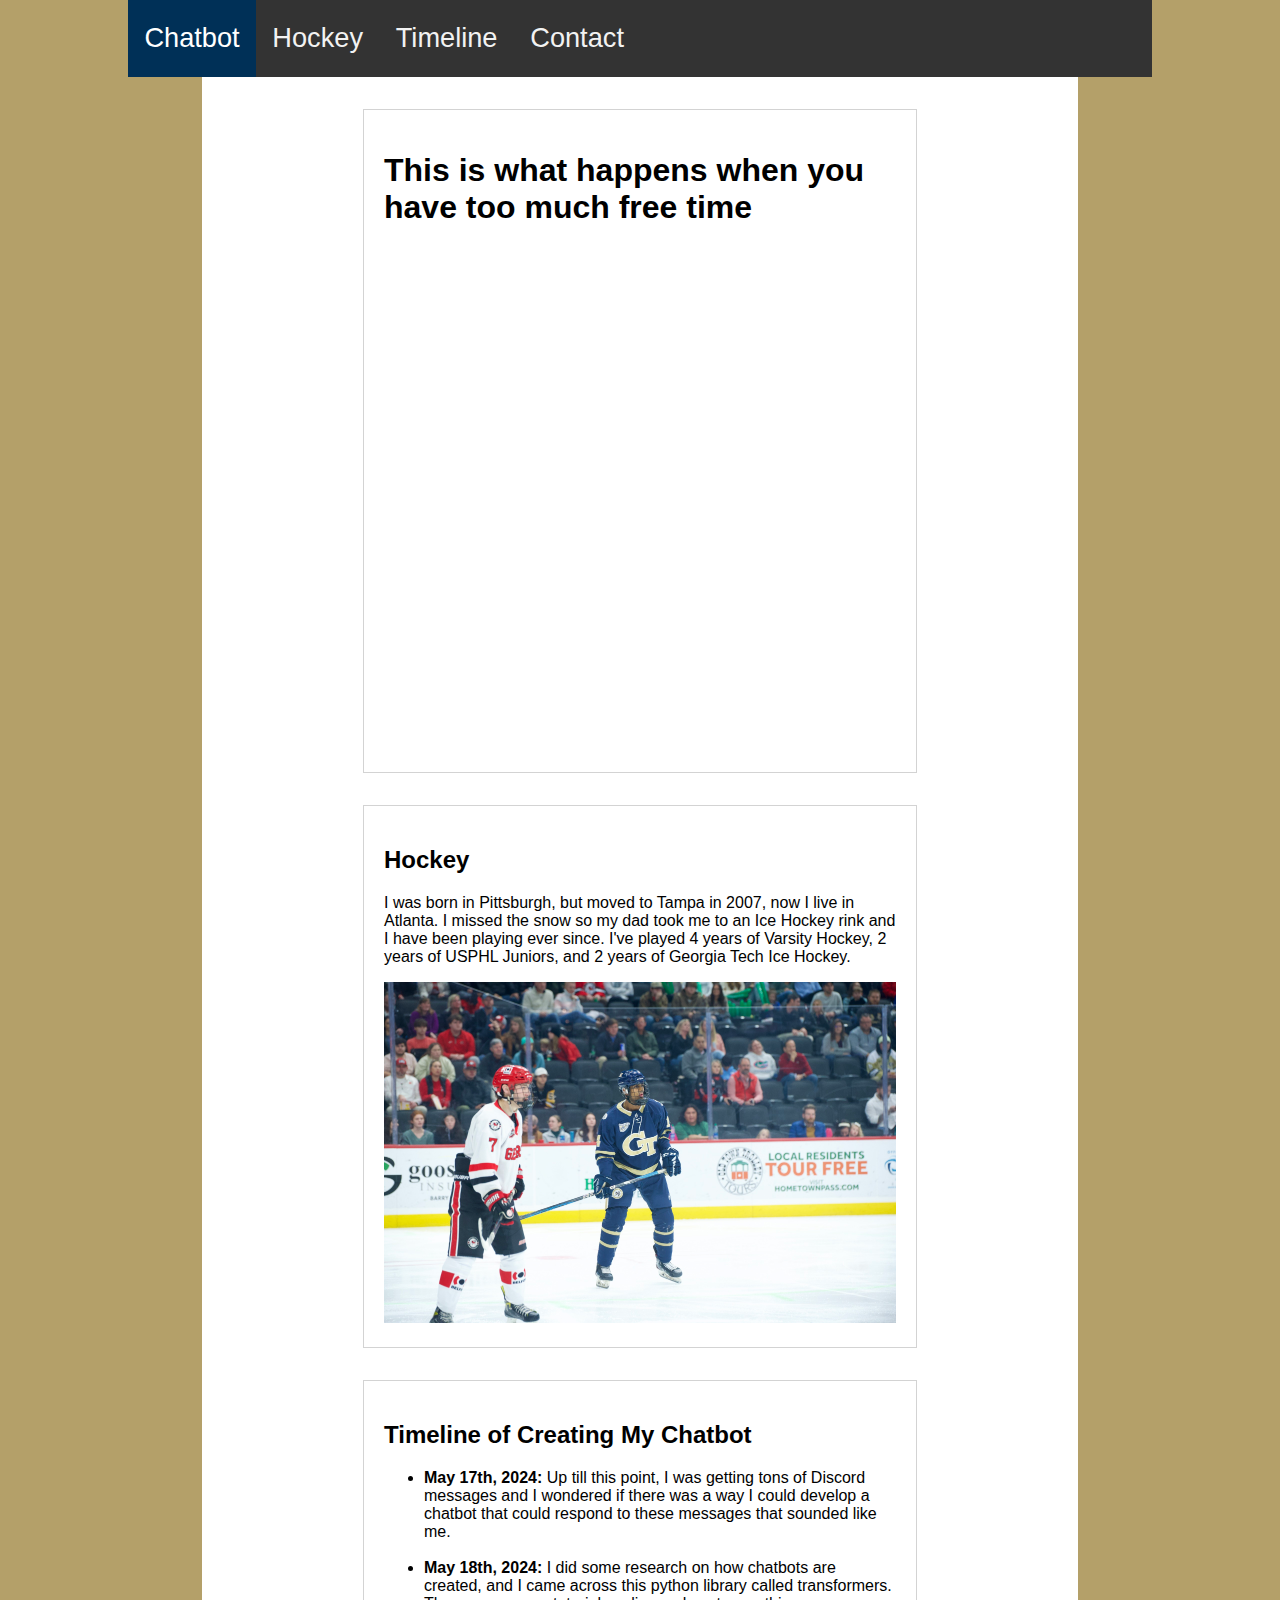
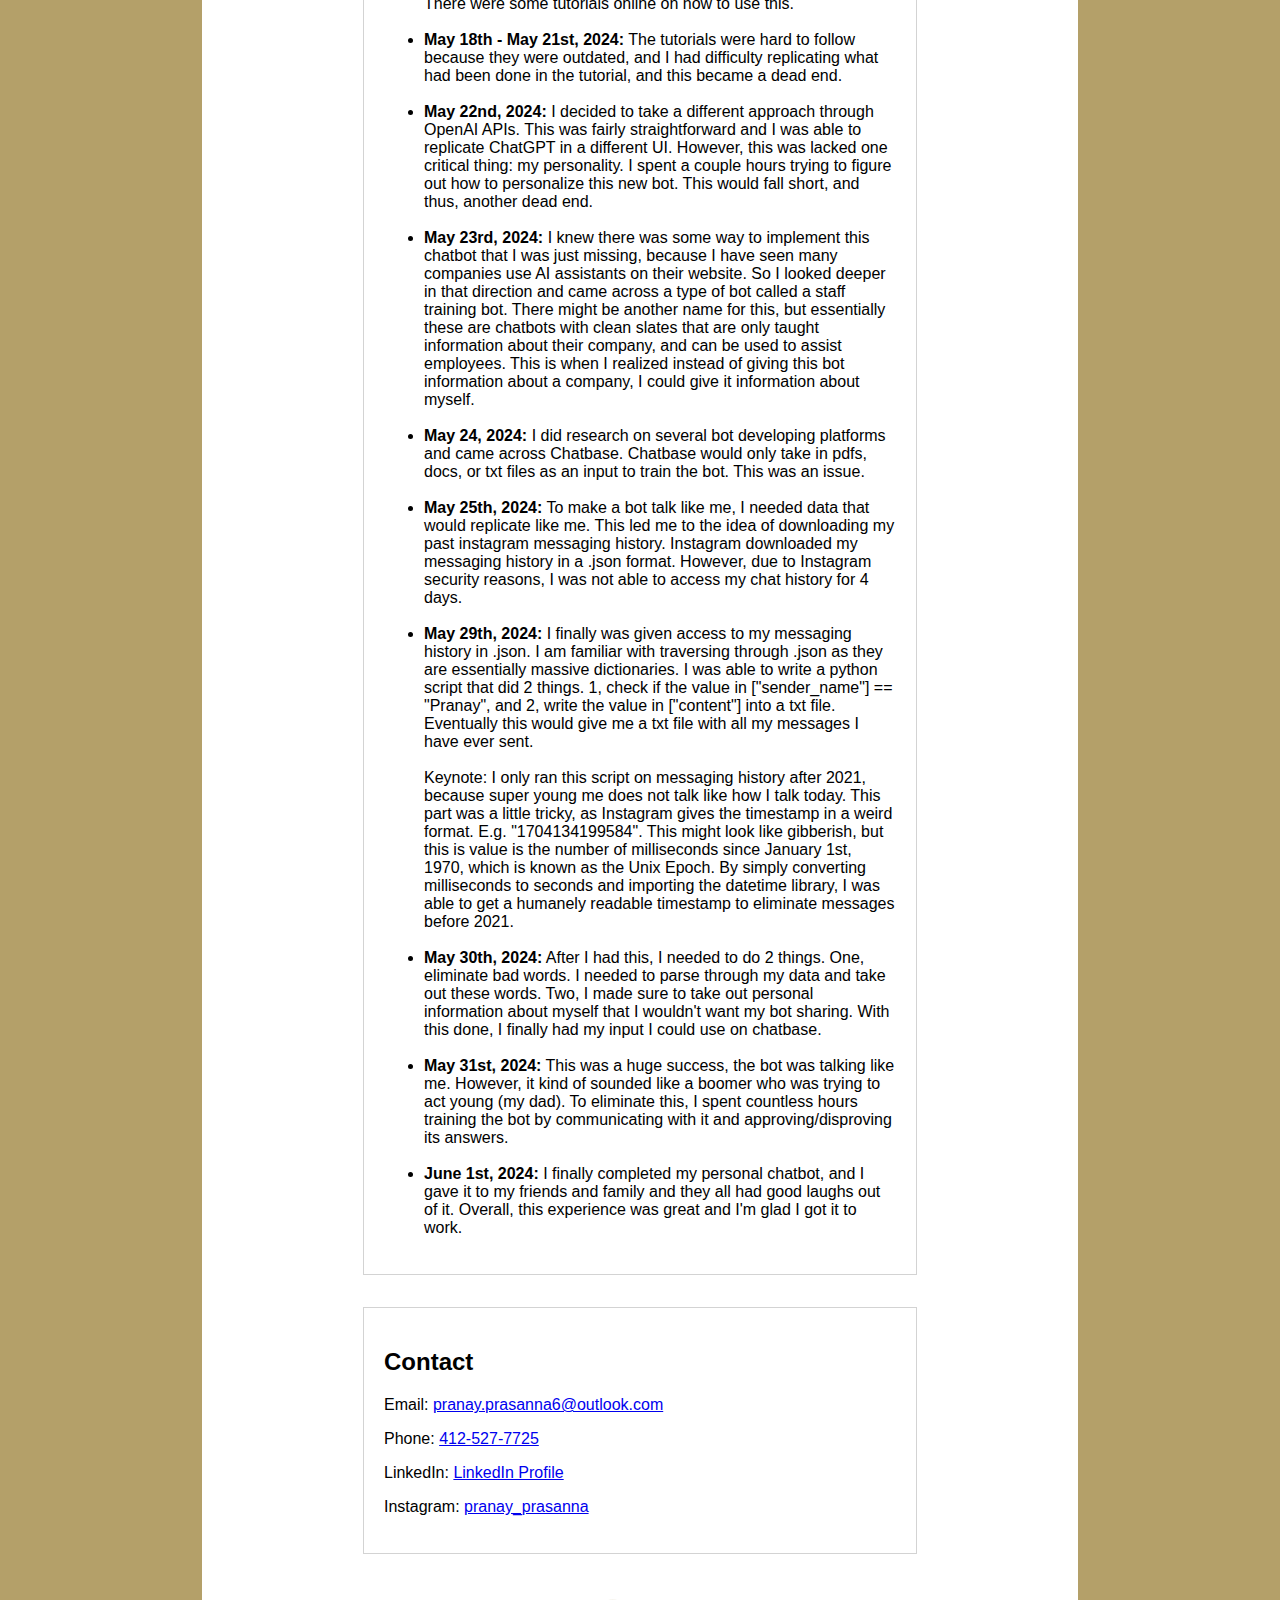
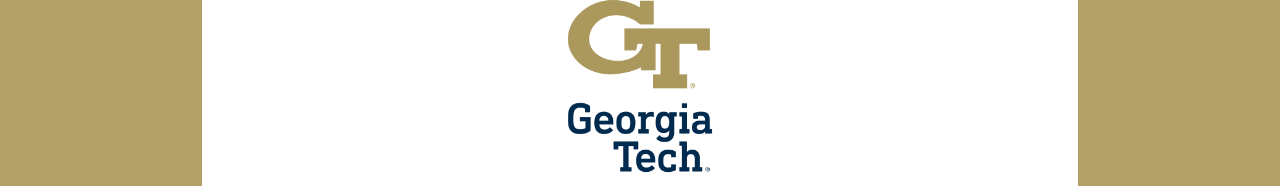
<file: index.html>
<!DOCTYPE html>
<html>
    <head>
        <title>Pranay Prasanna</title>
        <link rel="stylesheet" type="text/css" href="index.css"> 
    </head>
    <body>
        <div class="topnav">
            <a class="active" href="#Chatbot" onclick="setActive(this)">Chatbot</a>
           
            <a href="#Hockey" onclick="setActive(this)">Hockey</a>
            <a href="#Timeline" onclick="setActive(this)">Timeline</a>
            <a href="#Contact" onclick="setActive(this)">Contact</a>
        </div>
        
        <form action="results.html" method="get">
            <h1 id="header1">This is what happens when you have too much free time</h1>
            
            <iframe
            src="https://www.chatbase.co/chatbot-iframe/BE6JPquwuPZvsDiPg_ghX"
            title="Chatbot"
            width="100%"
            style="height: 50%; min-height: 500px"
            frameborder="0"
            ></iframe>
        </form>
        


        <section id="Hockey">
            <h2>Hockey</h2>
            <p>I was born in Pittsburgh, but moved to Tampa in 2007, now I live in Atlanta. I missed the snow so my dad took me to an Ice Hockey rink and I have been playing ever since. I've played 4 years of Varsity Hockey, 2 years of USPHL Juniors, and 2 years of Georgia Tech Ice Hockey.</p>
            <img src="gthockey.jpg" alt="Logo" style="width: 100%; height: auto;">
        </section>

        <section id="Timeline">
            <h2>Timeline of Creating My Chatbot</h2>
            <ul>
                <li><strong>May 17th, 2024:</strong> Up till this point, I was getting tons of Discord messages and I wondered if there was a way I could develop a chatbot that could respond to these messages that sounded like me.</li>
                <br>
                <li><strong>May 18th, 2024:</strong> I did some research on how chatbots are created, and I came across this python library called transformers. There were some tutorials online on how to use this.</li>
                <br>
                <li><strong>May 18th - May 21st, 2024:</strong> The tutorials were hard to follow because they were outdated, and I had difficulty replicating what had been done in the tutorial, and this became a dead end.</li>
                <br>
                <li><strong>May 22nd, 2024:</strong> I decided to take a different approach through OpenAI APIs. This was fairly straightforward and I was able to replicate ChatGPT in a different UI. However, this was lacked one critical thing: my personality. I spent a couple hours trying to figure out how to personalize this new bot. This would fall short, and thus, another dead end.</li>
                <br>
                <li><strong>May 23rd, 2024:</strong> I knew there was some way to implement this chatbot that I was just missing, because I have seen many companies use AI assistants on their website. So I looked deeper in that direction and came across a type of bot called a staff training bot. There might be another name for this, but essentially these are chatbots with clean slates that are only taught information about their company, and can be used to assist employees. This is when I realized instead of giving this bot information about a company, I could give it information about myself.</li>
                <br>
                <li><strong>May 24, 2024:</strong> I did research on several bot developing platforms and came across Chatbase. Chatbase would only take in pdfs, docs, or txt files as an input to train the bot. This was an issue.</li>
                <br>
                <li><strong>May 25th, 2024:</strong> To make a bot talk like me, I needed data that would replicate like me. This led me to the idea of downloading my past instagram messaging history. Instagram downloaded my messaging history in a .json format. However, due to Instagram security reasons, I was not able to access my chat history for 4 days.</li>
                <br>
                <li><strong>May 29th, 2024:</strong> I finally was given access to my messaging history in .json. I am familiar with traversing through .json as they are essentially massive dictionaries. I was able to write a python script that did 2 things. 1, check if the value in ["sender_name"] == "Pranay", and 2, write the value in ["content"] into a txt file. Eventually this would give me a txt file with all my messages I have ever sent. 
                    <br>
                    <br>Keynote: I only ran this script on messaging history after 2021, because super young me does not talk like how I talk today. This part was a little tricky, as Instagram gives the timestamp in a weird format. E.g. "1704134199584". This might look like gibberish, but this is value is the number of milliseconds since January 1st, 1970, which is known as the Unix Epoch. By simply converting milliseconds to seconds and importing the datetime library, I was able to get a humanely readable timestamp to eliminate messages before 2021.</li>
                <br>
                <li><strong>May 30th, 2024:</strong> After I had this, I needed to do 2 things. One, eliminate bad words. I needed to parse through my data and take out these words. Two, I made sure to take out personal information about myself that I wouldn't want my bot sharing. With this done, I finally had my input I could use on chatbase.</li>
                <br>
                <li><strong>May 31st, 2024:</strong> This was a huge success, the bot was talking like me. However, it kind of sounded like a boomer who was trying to act young (my dad). To eliminate this, I spent countless hours training the bot by communicating with it and approving/disproving its answers.</li>
                <br>
                <li><strong>June 1st, 2024:</strong> I finally completed my personal chatbot, and I gave it to my friends and family and they all had good laughs out of it. Overall, this experience was great and I'm glad I got it to work.</li>
            </ul>
        </section>
        <section id="Contact">
            <h2>Contact</h2>
            <p>Email: <a href="mailto:pranay.prasanna6@outlook.com">pranay.prasanna6@outlook.com</a></p>
            <p>Phone: <a href="tel:412-527-7725">412-527-7725</a></p>
            <p>LinkedIn: <a href="https://www.linkedin.com/in/pranay-prasanna" target="_blank">LinkedIn Profile</a></p>
            <p>Instagram: <a href="https://www.instagram.com/pranay_prasanna" target="_blank">pranay_prasanna</a></p>
        </section>
        
        <footer style="display: flex; justify-content: center; align-items: center;">
            <img src="GTVertical_RGB.png" alt="Logo" style="width: 200px; height: auto;">
        </footer>

        <script>
            function setActive(link) {
                var links = document.querySelectorAll('.topnav a');
                links.forEach(function(item) {
                    item.classList.remove('active');
                });
                link.classList.add('active');
            }
        </script>
    </body>
</html>
</file>
<file: index.css>
form {
    border: 0.1rem solid #d3d3d3;
    max-width: 50%;
    margin: 2rem auto;
    padding: 2%;
}
section {
    border: 0.1rem solid #d3d3d3;
    max-width: 50%;
    margin: 2rem auto;
    padding: 2%;
}

#photo {
    max-width: 78.57%;
    margin: 1rem auto;
}

input[type=text]:focus {
    background-color: #d3d3d3;
}

input[type=text] {
    width: 100%;
    padding: 1.2rem 2%;
    margin: 0.8rem 0;
    box-sizing: border-box;
}


select {
    width: 100%;
    padding: 1.6rem 2%;
    border: 0.1rem solid #d3d3d3;
    border-radius: 0.4rem;
    background-color: #f1f1f1;
    cursor: pointer;
}

#results {
    border: 0.1rem solid #d3d3d3;
    max-width: 78.57%;
    margin: 2rem auto;
    padding: 2%;
}

input[type=button], input[type=submit], input[type=reset] {
    background-color: #000080;
    border-radius: 8%;
    color: white;
    padding: 1.2rem 2.4%;
    margin: 2% 0.2%;
    cursor: pointer;
}

input[type=checkbox], input[type=radio] {
    cursor: pointer;
}


.topnav {
    background-color: #333;
    overflow: hidden;
}


.topnav a {
    float: left;
    color: #f2f2f2;
    text-align: center;
    padding: 1.4rem 1.6%;
    text-decoration: none;
    font-size: 1.7rem;
}

.topnav a:hover {
    background-color: #ddd;
    color: black;
}


.topnav a.active {
    background-color: #003057;
    color: white;
}

img {
    width: 100%;
    height: 45.45%; 
}

body {
    background: linear-gradient(
        to right,
        #b4a069 0%,
        #b4a069 15.8%,
        #ffffff 15.8%,
        #ffffff 84.2%,
        #b4a069 84.2%,
        #b4a069 100%
    );
    width: 100%;
    max-width: 80%;
    margin: auto;
    font-family: 'Trebuchet MS', 'Lucida Sans Unicode', 'Lucida Grande', 'Lucida Sans', Arial, sans-serif;
}
</file>
